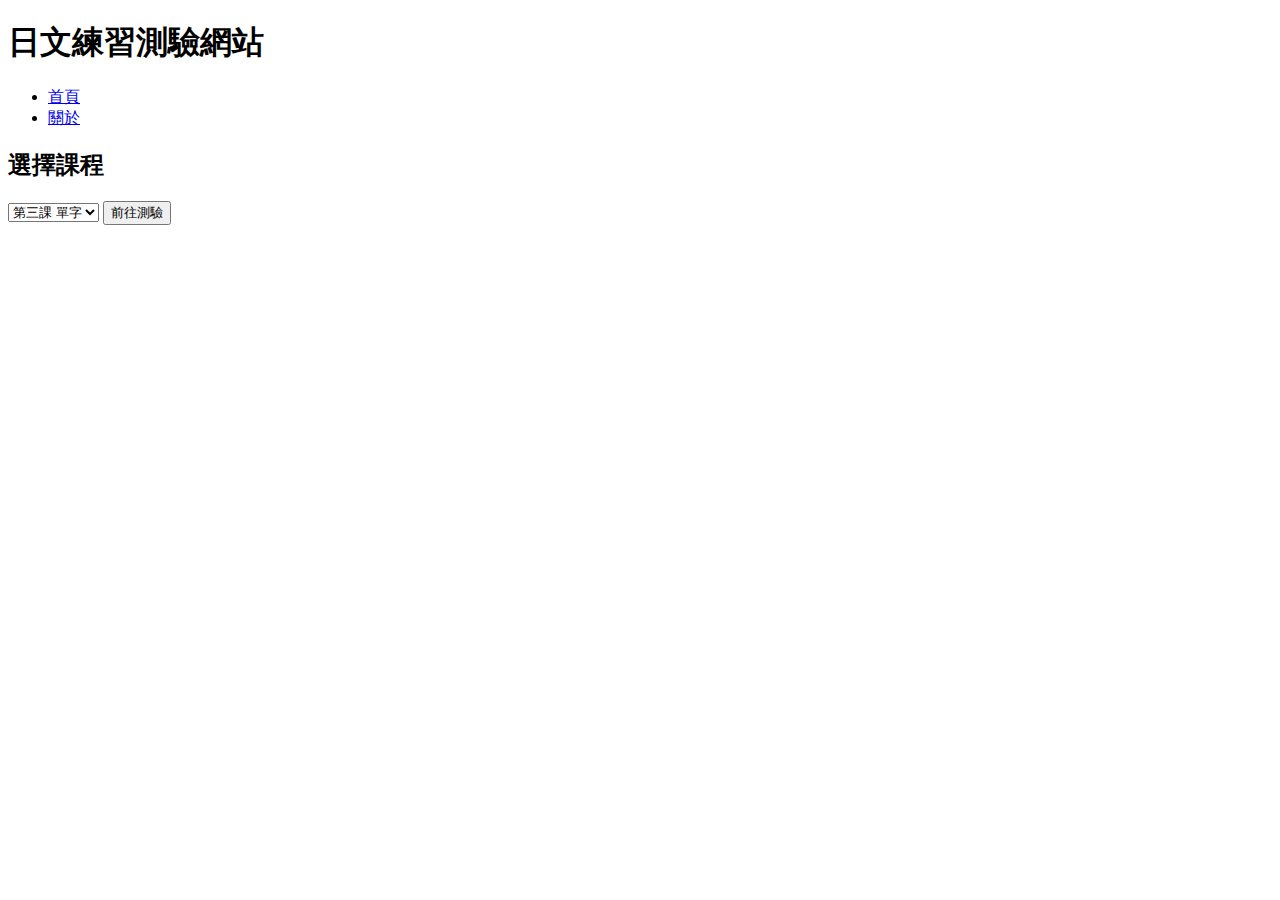
<file: index.html>
<!DOCTYPE html>
<html lang="ja">
  <head>
    <meta charset="UTF-8" />
    <meta name="viewport" content="width=device-width, initial-scale=1.0" />
    <title>日文練習測驗</title>
    <link rel="stylesheet" href="style.css" />
  </head>
  <body>
    <header>
      <h1>日文練習測驗網站</h1>
      <nav>
        <ul>
          <li><a href="index.html">首頁</a></li>
          <li><a href="about.html">關於</a></li>
        </ul>
      </nav>
    </header>

    <section class="course-select" id="course-select">
      <h2>選擇課程</h2>
      <select id="lesson">
        <option value="words/layout.html?lesson=L3.json">第三課 單字</option>
        <option value="sentence/layout.html?lesson=L1.json">第一課 文法</option>
      </select>
      <button id="go">前往測驗</button>
    </section>

    <script>
      document.getElementById('go').addEventListener('click', () => {
        const lessonPage = document.getElementById('lesson').value;
        window.location.href = lessonPage;
      });
    </script>
  </body>
</html>
</file>
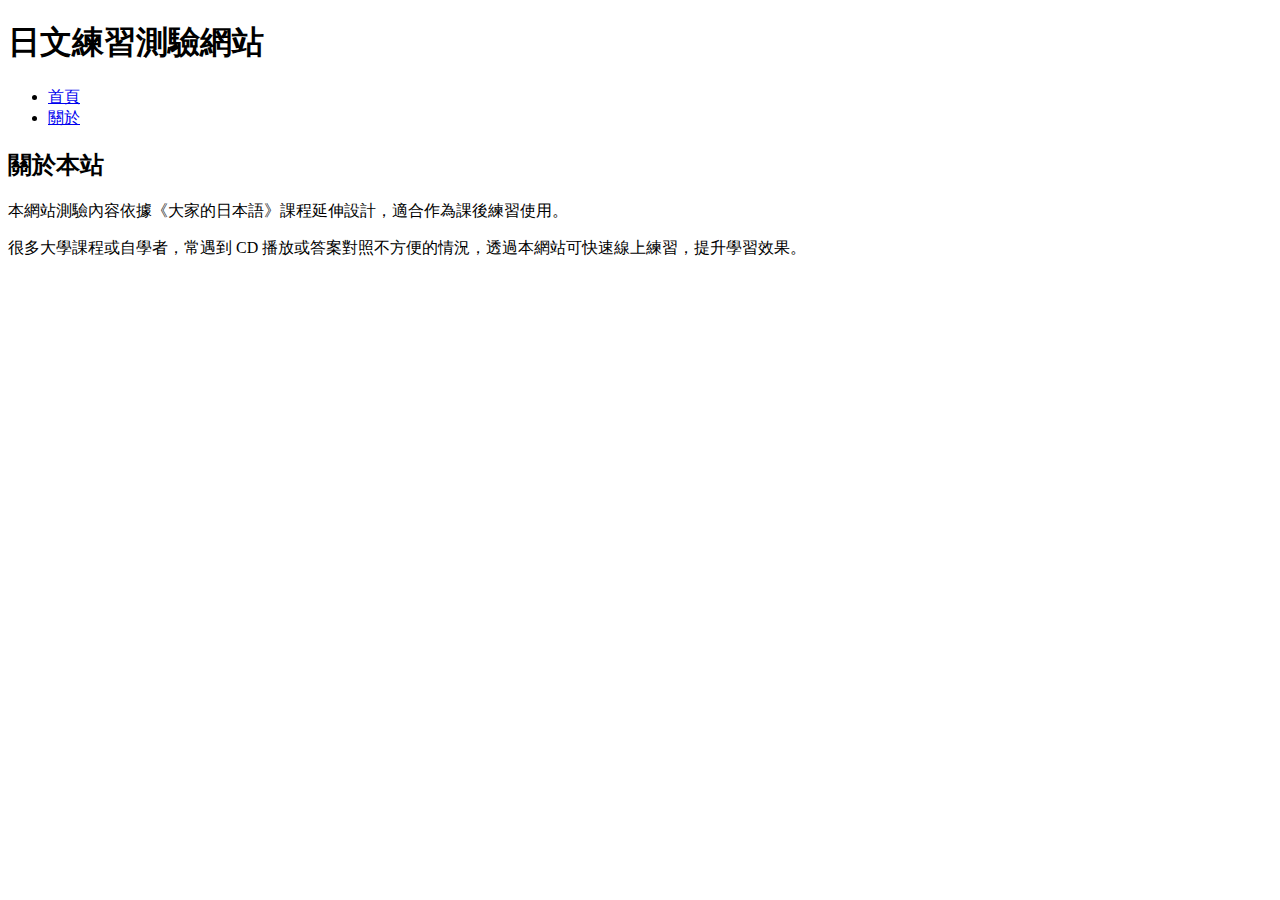
<file: about.html>
<!DOCTYPE html>
<html lang="ja">
  <head>
    <meta charset="UTF-8" />
    <meta name="viewport" content="width=device-width, initial-scale=1.0" />
    <title>關於網站</title>
    <link rel="stylesheet" href="style.css" />
  </head>
  <body>
    <header>
      <h1>日文練習測驗網站</h1>
      <nav>
        <ul>
          <li><a href="index.html">首頁</a></li>
          <li><a href="about.html">關於</a></li>
        </ul>
      </nav>
    </header>

    <section class="about">
      <h2>關於本站</h2>
      <p>
        本網站測驗內容依據《大家的日本語》課程延伸設計，適合作為課後練習使用。
      </p>
      <p>
        很多大學課程或自學者，常遇到 CD
        播放或答案對照不方便的情況，透過本網站可快速線上練習，提升學習效果。
      </p>
    </section>
  </body>
</html>
</file>
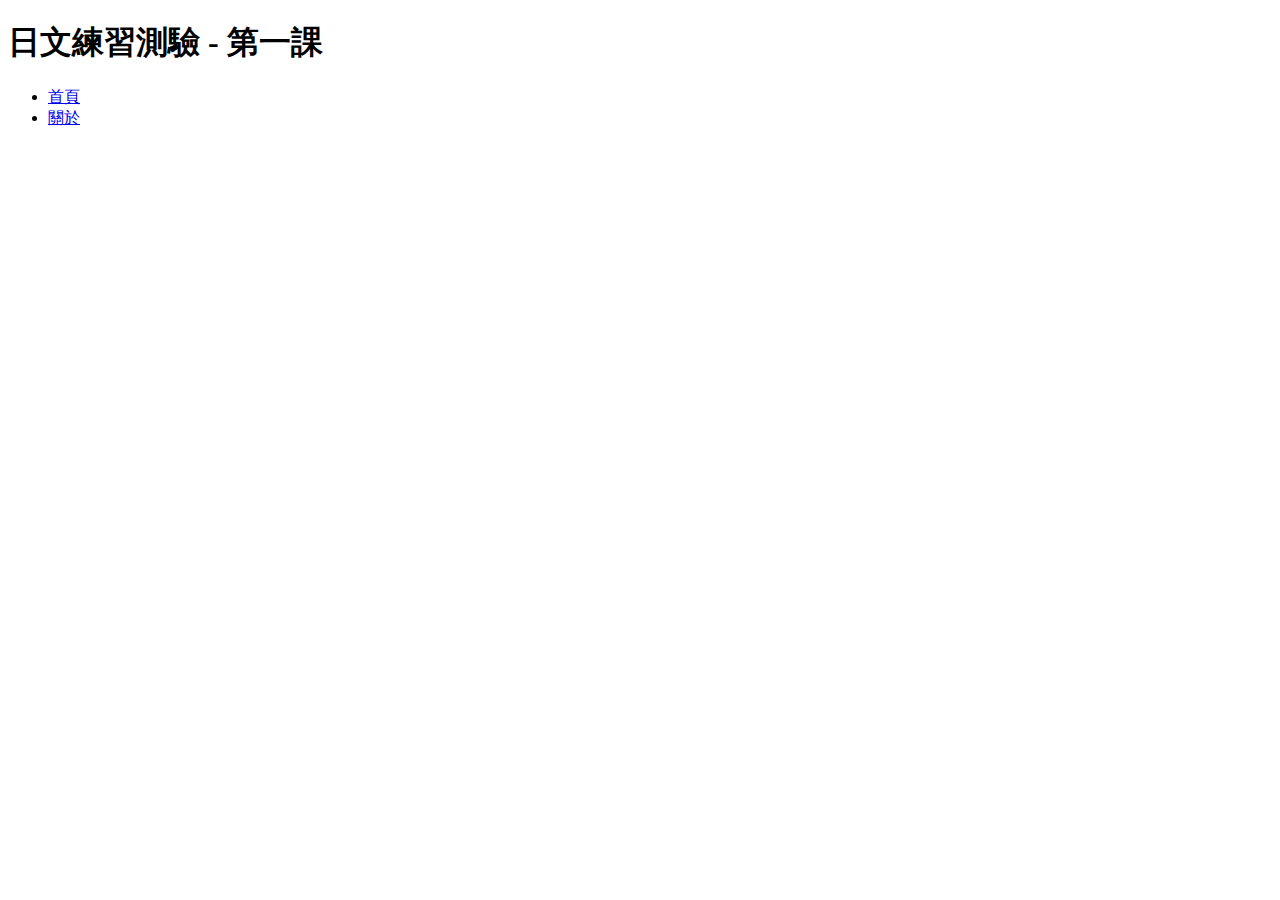
<file: lesson1.html>
<!DOCTYPE html>
<html lang="ja">
  <head>
    <meta charset="UTF-8" />
    <meta name="viewport" content="width=device-width, initial-scale=1.0" />
    <title>第一課 測驗</title>
    <link rel="stylesheet" href="style.css" />
  </head>
  <body>
    <header>
      <h1>日文練習測驗 - 第一課</h1>
      <nav>
        <ul>
          <li><a href="index.html">首頁</a></li>
          <li><a href="#">關於</a></li>
        </ul>
      </nav>
    </header>

    <section class="quiz-area" id="quiz-area">
      <!-- 題目區會由JS生成 -->
    </section>

    <script src="script.js"></script>
  </body>
</html>
</file>
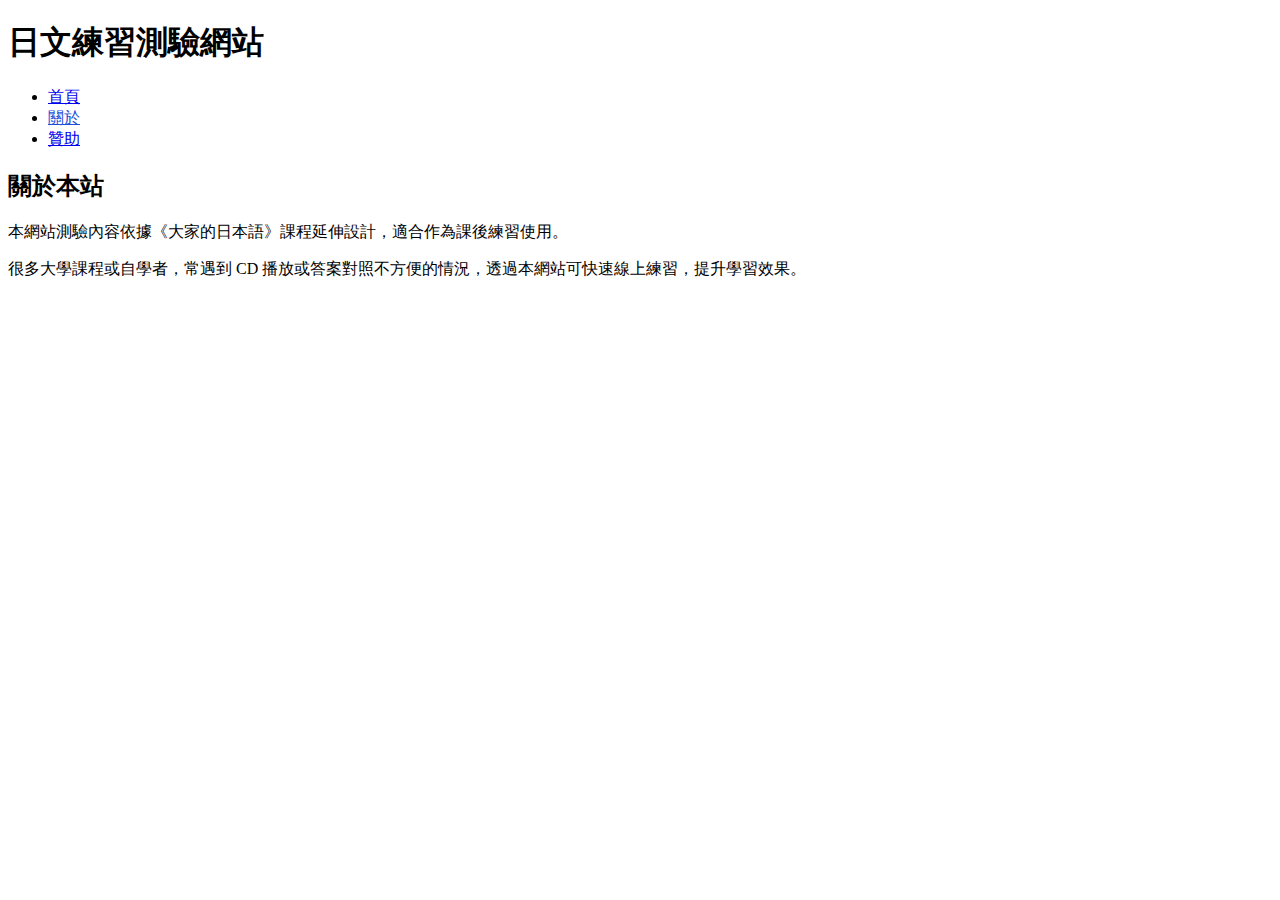
<file: pages/about.html>
<!DOCTYPE html>
<html lang="ja">
  <head>
    <meta charset="UTF-8" />
    <meta name="viewport" content="width=device-width, initial-scale=1.0" />
    <title>關於網站</title>
    <link rel="stylesheet" href="../style.css" />
  </head>
  <body>
    <header>
      <h1>日文練習測驗網站</h1>
      <nav>
        <ul>
          <li><a href="../index.html">首頁</a></li>
          <li><a href="about.html" style="color: #1d4ed8">關於</a></li>
          <li><a href="donate.html">贊助</a></li>
        </ul>
      </nav>
    </header>

    <section class="about">
      <h2>關於本站</h2>
      <p>
        本網站測驗內容依據《大家的日本語》課程延伸設計，適合作為課後練習使用。
      </p>
      <p>
        很多大學課程或自學者，常遇到 CD
        播放或答案對照不方便的情況，透過本網站可快速線上練習，提升學習效果。
      </p>
    </section>
  </body>
</html>
</file>
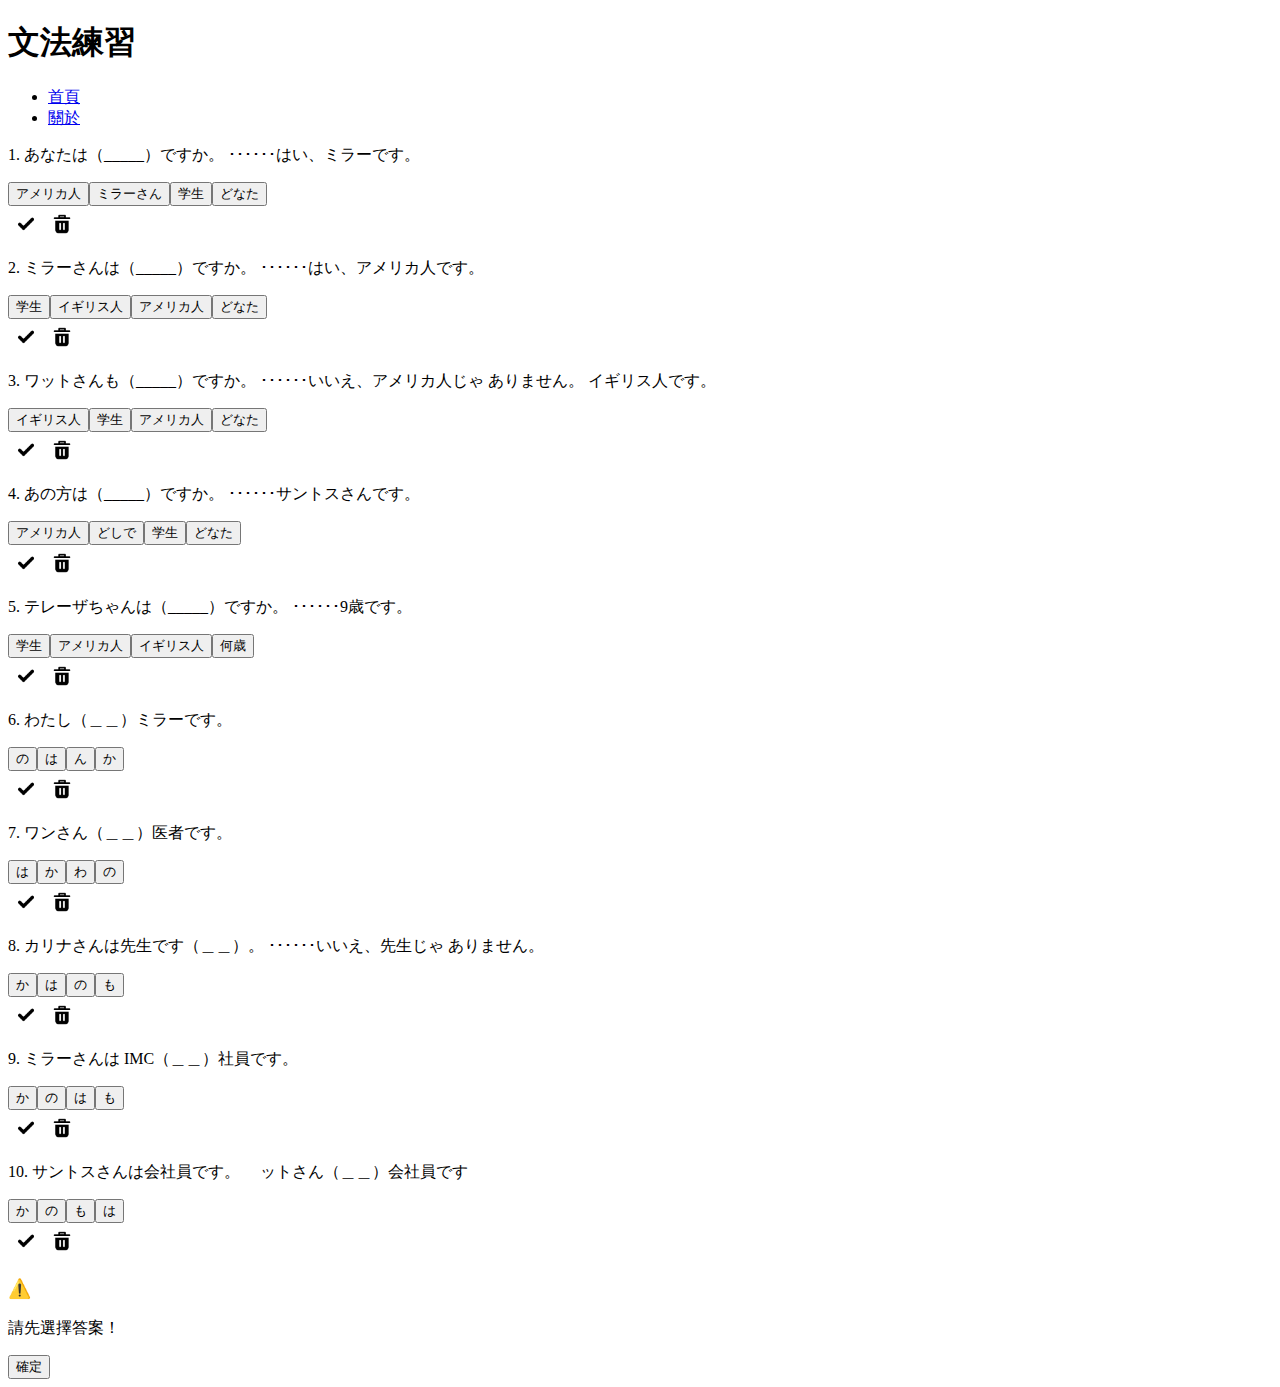
<file: sentence/layout.html>
<!DOCTYPE html>
<html lang="ja">
  <head>
    <meta charset="UTF-8" />
    <meta name="viewport" content="width=device-width, initial-scale=1.0" />
    <title>文法練習</title>
    <link rel="stylesheet" href="../style.css" />
  </head>
  <body>
    <header>
      <h1>文法練習</h1>
      <nav>
        <ul>
          <li><a href="../index.html">首頁</a></li>
          <li><a href="../about.html">關於</a></li>
        </ul>
      </nav>
    </header>

    <section class="quiz-area" id="quiz-area">
      <!-- 題目由JS生成 -->
    </section>

    <div id="custom-alert" class="hide">
      <div class="alert-box">
        <h3>⚠️</h3>
        <p id="alert-msg">請先選擇答案！</p>
        <button id="alert-close">確定</button>
      </div>
    </div>

    <script src="sentence.js"></script>
  </body>
</html>
</file>
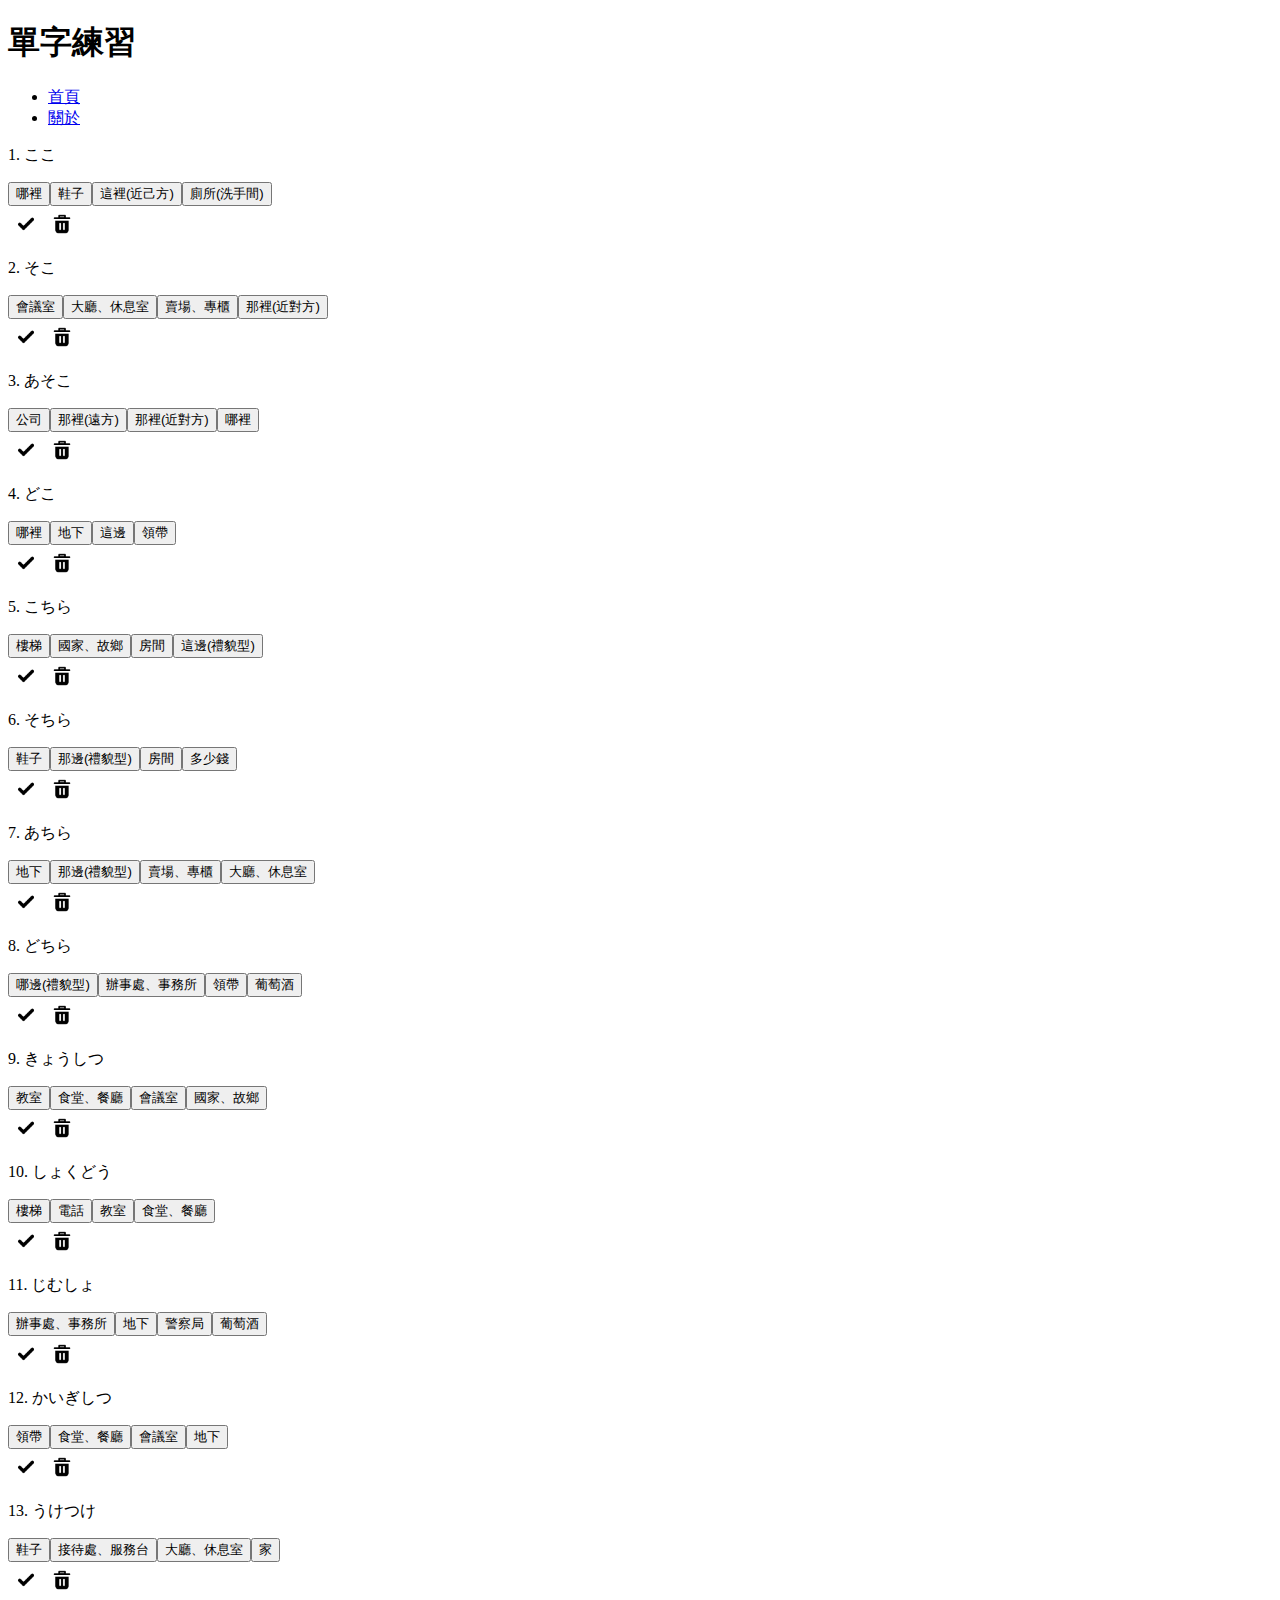
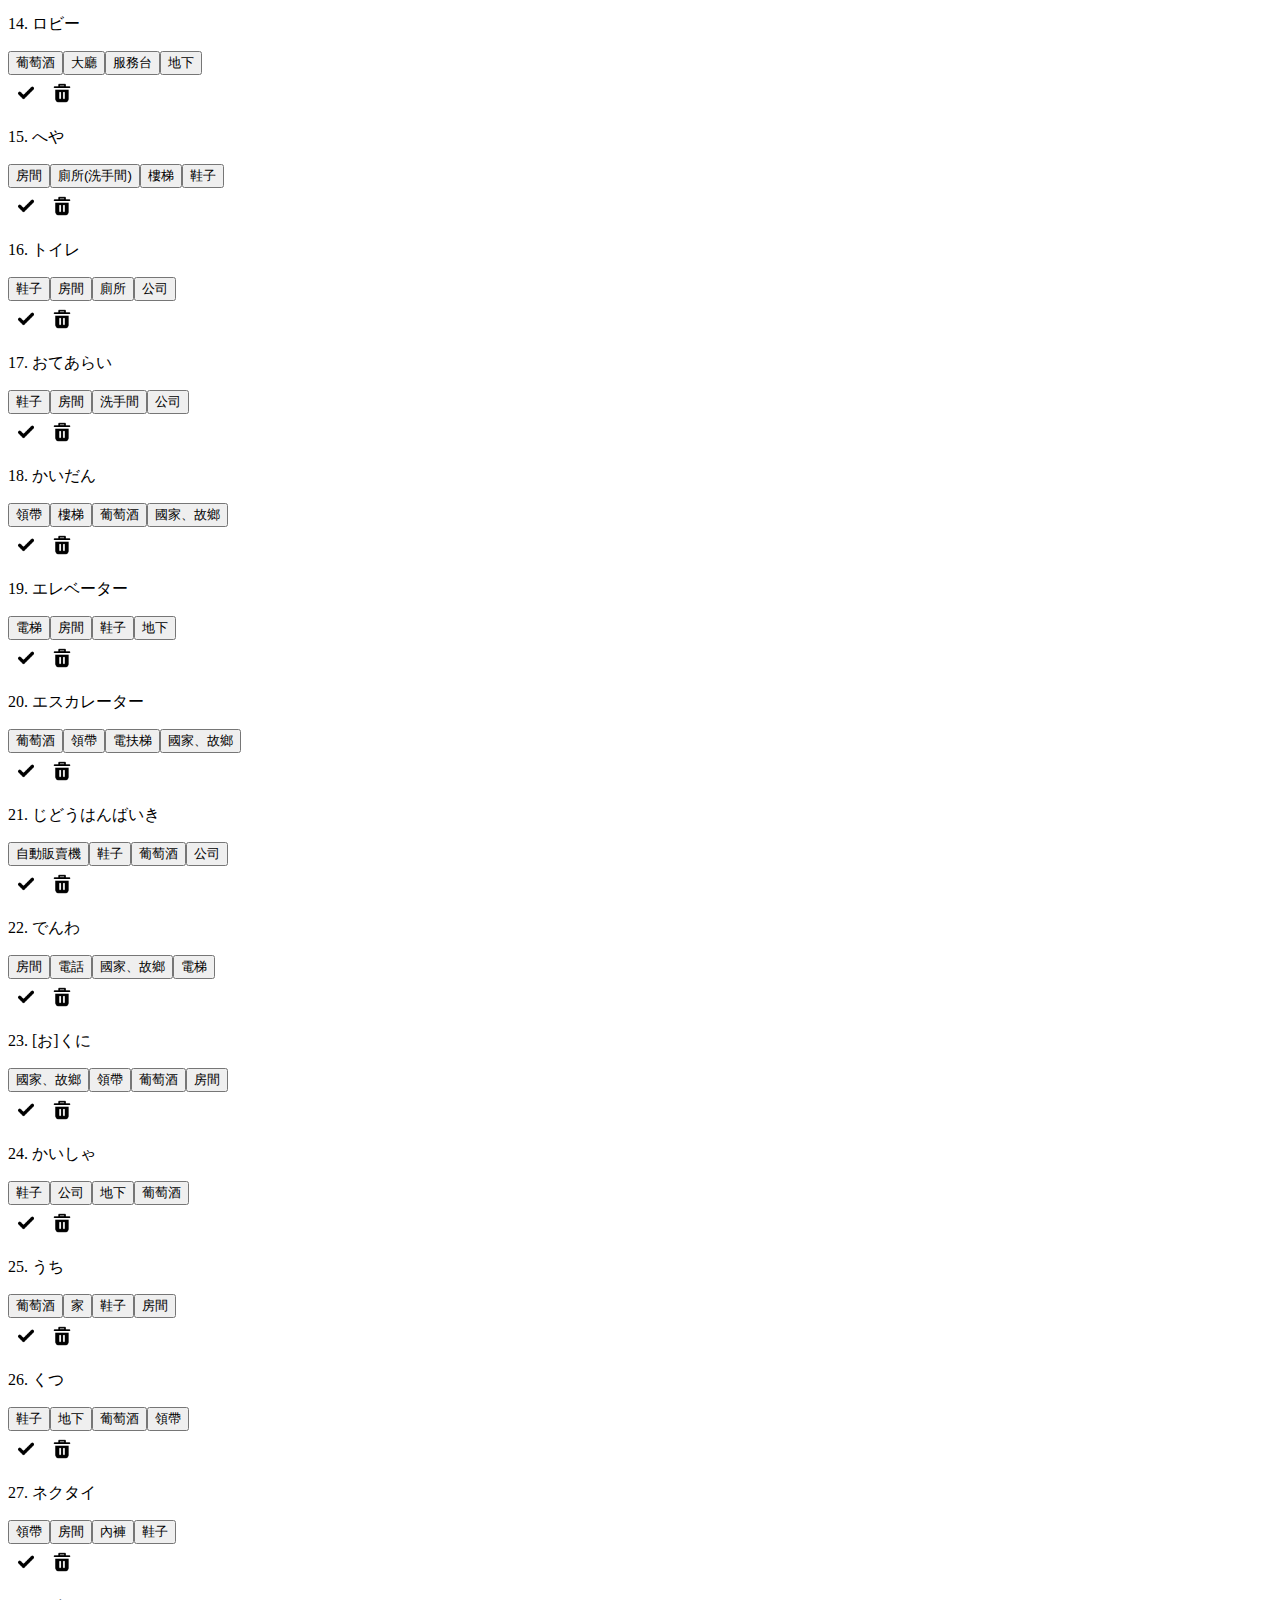
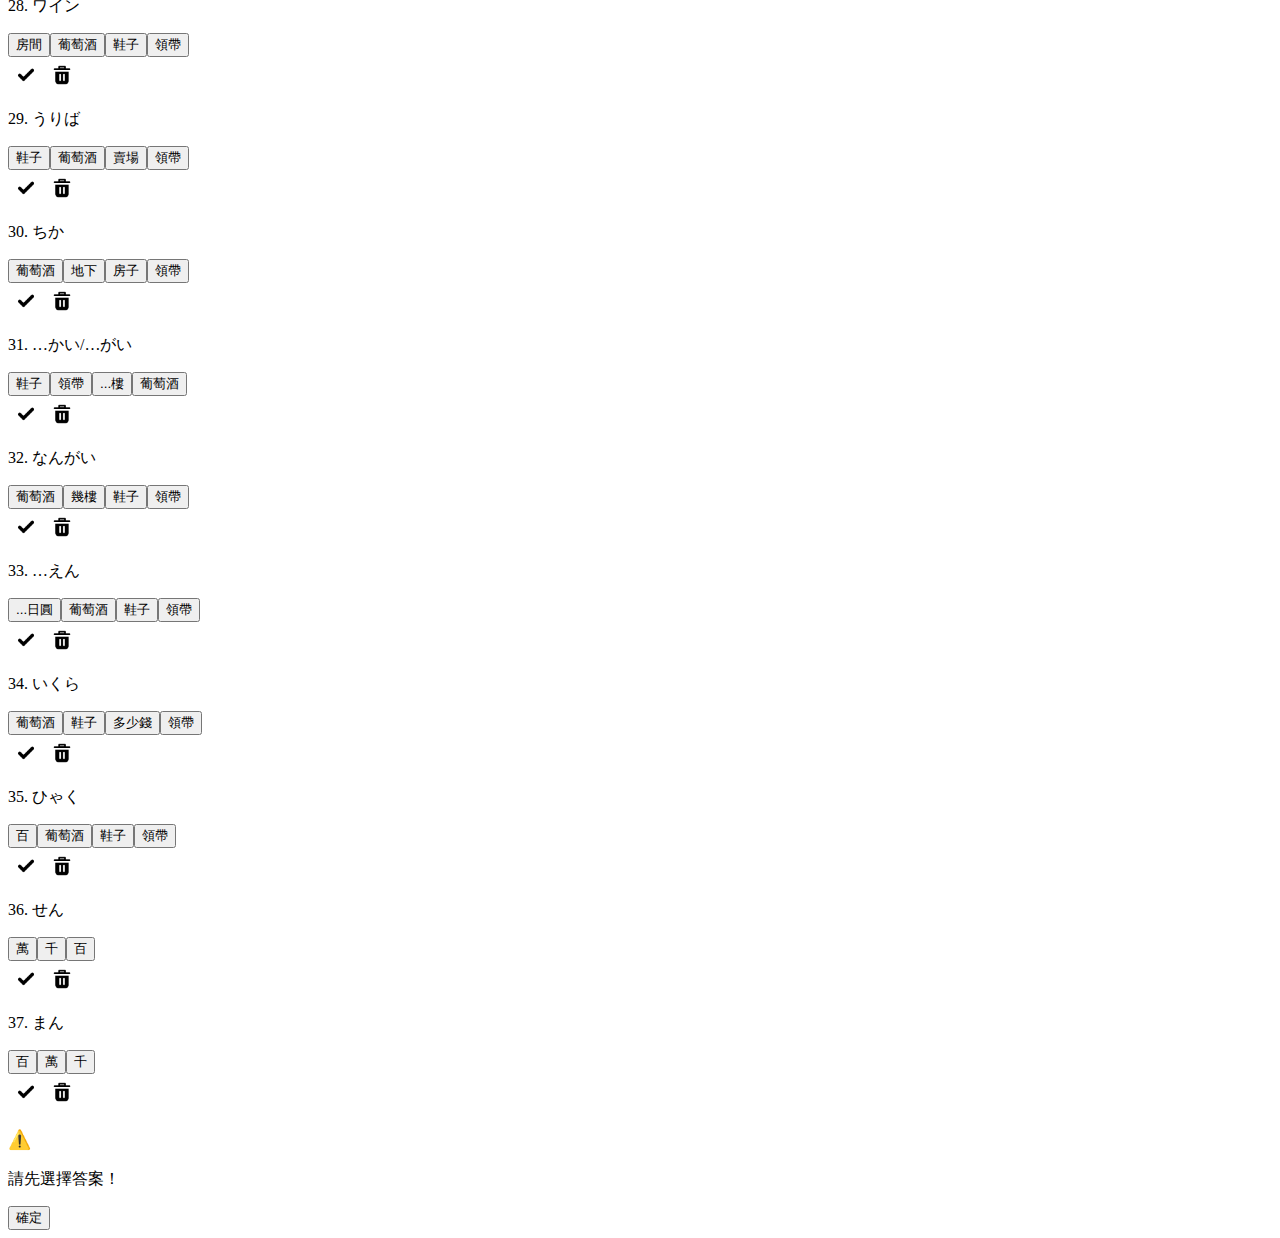
<file: words/layout.html>
<!DOCTYPE html>
<html lang="ja">
  <head>
    <meta charset="UTF-8" />
    <meta name="viewport" content="width=device-width, initial-scale=1.0" />
    <title>單字練習</title>
    <link rel="stylesheet" href="../style.css" />
  </head>
  <body>
    <header>
      <h1>單字練習</h1>
      <nav>
        <ul>
          <li><a href="../index.html">首頁</a></li>
          <li><a href="../about.html">關於</a></li>
        </ul>
      </nav>
    </header>

    <section class="quiz-area" id="quiz-area">
      <!-- 題目由JS生成 -->
    </section>

    <div id="custom-alert" class="hide">
      <div class="alert-box">
        <h3>⚠️</h3>
        <p id="alert-msg">請先選擇答案！</p>
        <button id="alert-close">確定</button>
      </div>
    </div>

    <script src="words.js"></script>
  </body>
</html>
</file>
<file: style.css>
/* ====== Homepage styles (只包含首頁) ======
   - header / nav / main layout
   - controls / book selector / today count
   - quiz-list (首頁的課程卡片) 與 .button_go
*/

/* ========== Page reset (首頁局部) ========== */

/* ========== Main container ========== */
main {
  width: 100%;
  max-width: 980px;
  margin: 18px auto;
  padding: 0 20px;
}

/* ========== Controls / Book selector ========== */
.controls {
  display: flex;
  align-items: center;
  gap: 12px;
  margin-bottom: 14px;
  flex-wrap: wrap;
}
.controls label {
  font-weight: 600;
  font-size: 0.95rem;
  color: var(--hp-text);
}
#book-selector {
  padding: 8px 10px;
  border-radius: 8px;
  border: 1px solid #ececec;
  background: var(--hp-surface);
  min-width: 140px;
  font-size: 0.95rem;
}

/* 今天測驗次數小徽章 */
#today-count {
  font-size: 0.95rem;
  color: #555;
  margin-left: 4px;
}
.count-circle {
  display: inline-block;
  min-width: 24px;
  height: 24px;
  line-height: 24px;
  text-align: center;
  border-radius: var(--hp-border-radius);
  background: rgba(29, 78, 216, 0.08);
  color: var(--hp-primary);
  font-weight: 700;
  margin-left: 8px;
  padding: 0 6px;
}

/* ========== Quiz list on homepage (課程卡片清單) ========== */
.quiz-list {
  display: grid;
  grid-template-columns: repeat(auto-fit, minmax(220px, 1fr));
  gap: 12px;
  margin-bottom: 18px;
}
.select-group {
  background: var(--hp-surface);
  border-radius: var(--hp-radius);
  padding: 12px;
  box-shadow: var(--hp-card-shadow);
  border: 1px solid rgba(0, 0, 0, 0.03);
  display: flex;
  flex-direction: column;
  gap: 8px;
}
.select-group h3 {
  margin: 0;
  font-size: 0.98rem;
  font-weight: 600;
}

/* select 欄位外觀 */
.select-group select {
  width: 100%;
  padding: 8px 10px;
  border-radius: 8px;
  border: 1px solid #eee;
  background: #fff;
  font-size: 0.95rem;
}

/* ========== Buttons (首頁專用) ========== */
.button_go {
  width: 100%;
  padding: 10px 12px;
  border-radius: 8px;
  font-weight: 700;
  background: var(--hp-primary);
  color: #fff;
  border: 0;
  cursor: pointer;
  transition: transform 0.08s ease, box-shadow 0.12s;
}
.button_go:active {
  transform: translateY(1px);
}
.button_go[disabled] {
  opacity: 0.6;
  cursor: not-allowed;
}

/* 小型 icon 按鈕（若有） */
.icon-btn {
  display: inline-flex;
  align-items: center;
  justify-content: center;
  border-radius: 8px;
  padding: 8px;
  border: 0;
  background: transparent;
  cursor: pointer;
}

/* ========== Footer (首頁) ========== */
footer {
  width: 100%;
  padding: 14px 20px;
  text-align: center;
  color: #777;
  font-size: 0.9rem;
  border-top: 1px solid rgba(0, 0, 0, 0.03);
  background: transparent;
}

/* ========== Responsive (首頁) ========== */
@media (max-width: 720px) {
  header {
    padding: 12px;
  }
  .controls {
    flex-direction: column;
    align-items: flex-start;
    gap: 8px;
  }
  .quiz-list {
    grid-template-columns: 1fr;
  }
  #book-selector {
    min-width: 100%;
  }
}
</file>
